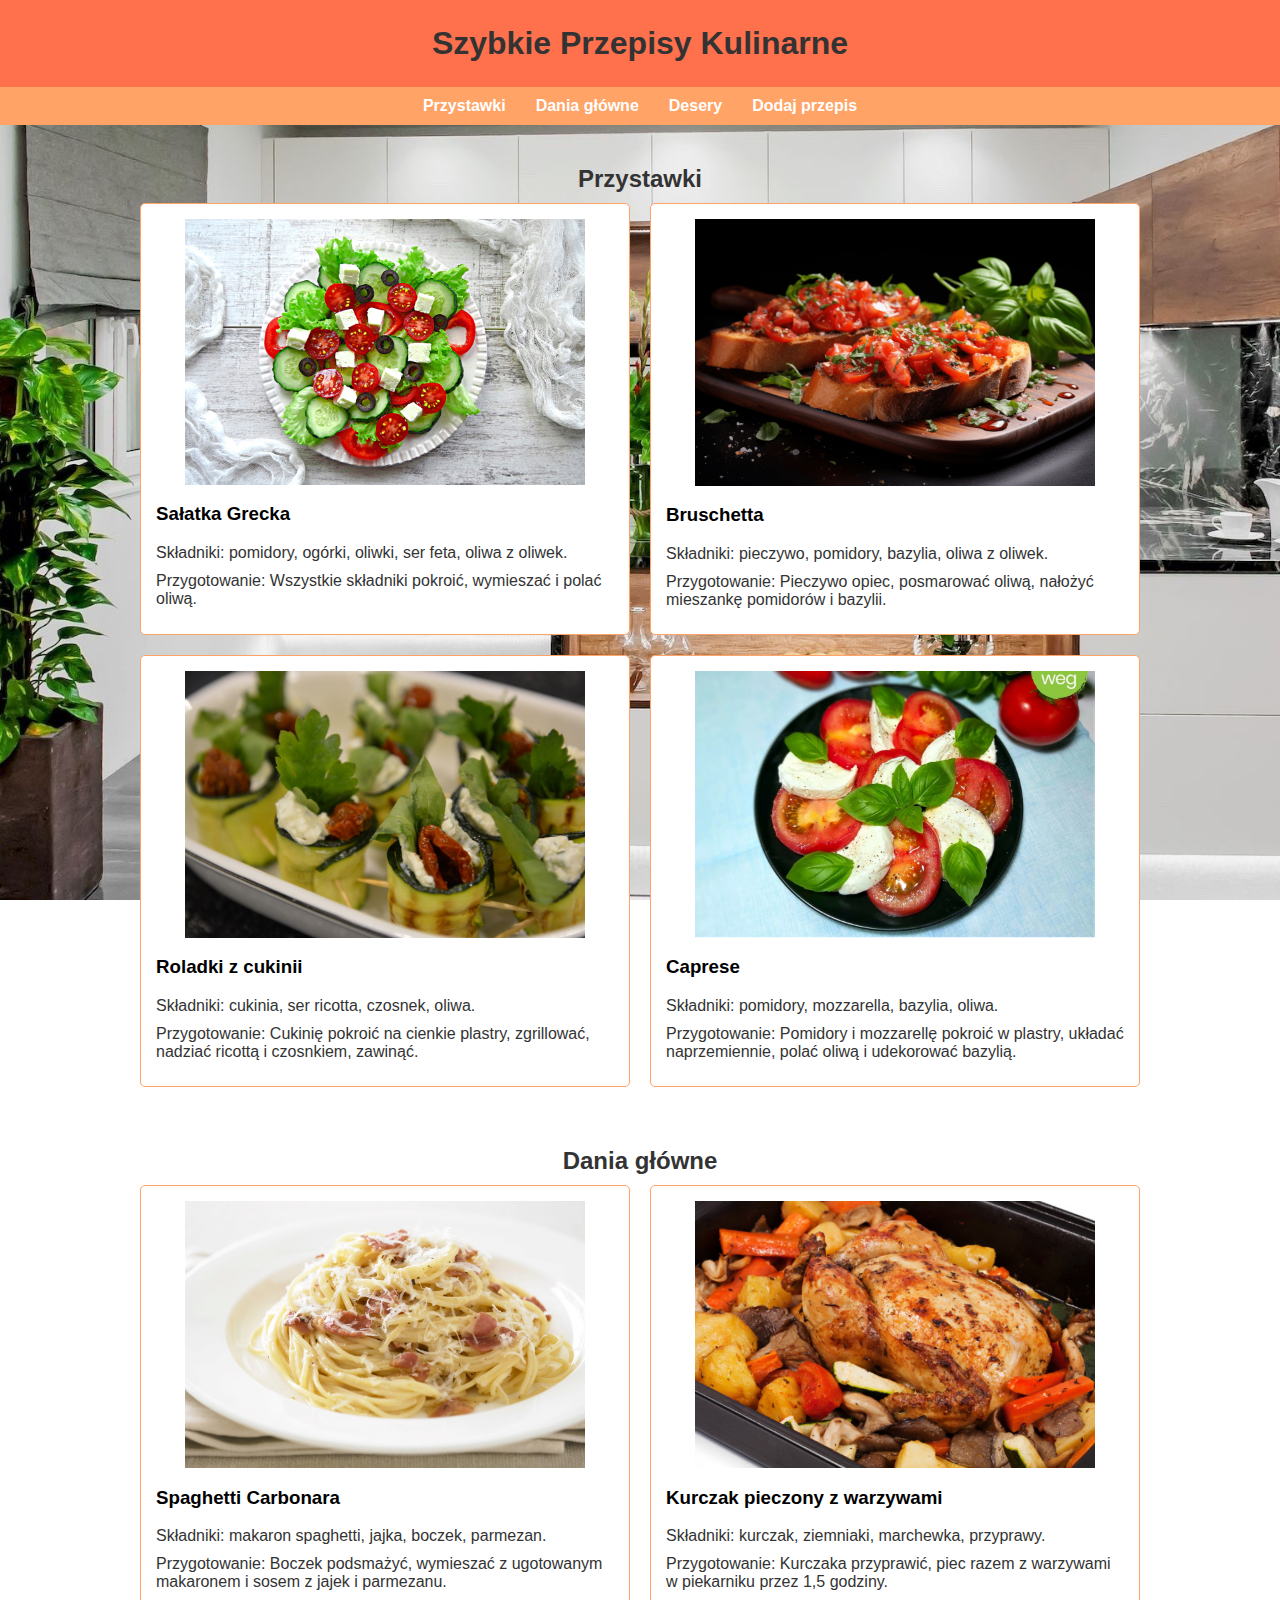
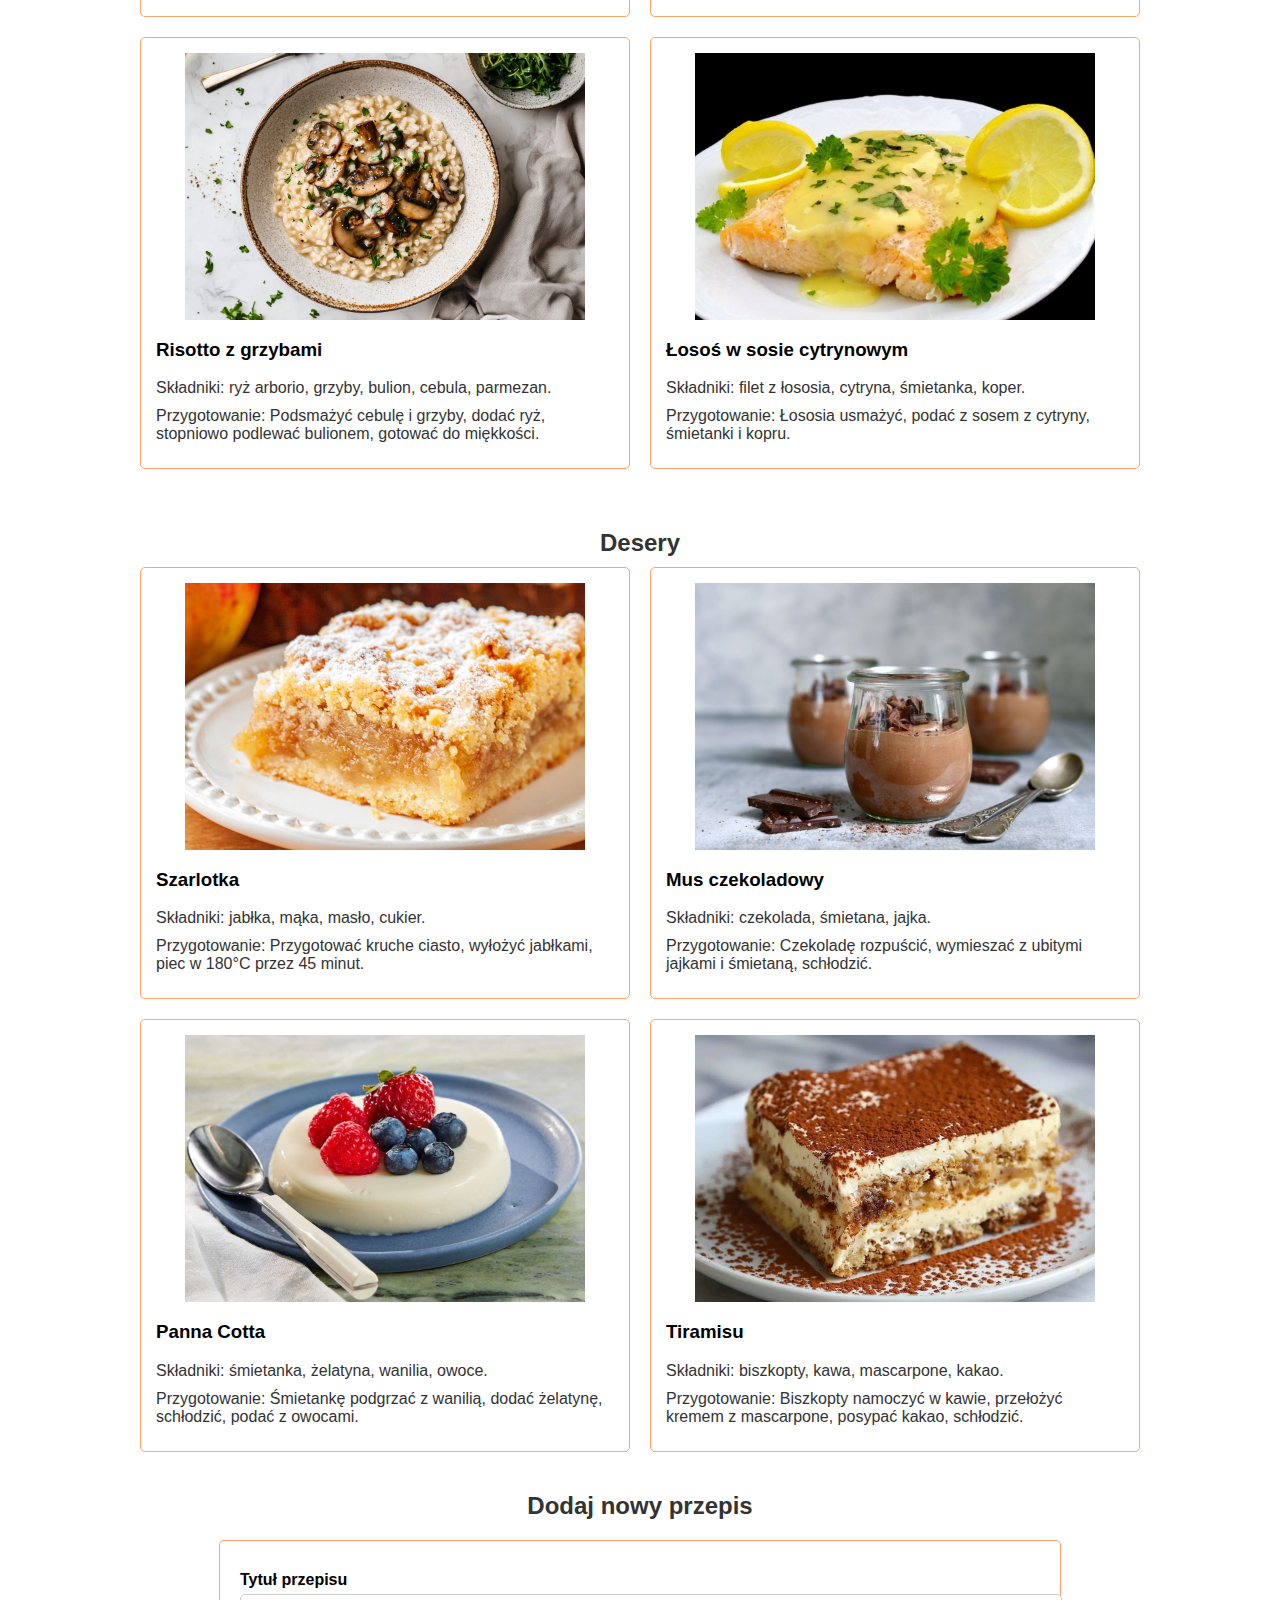
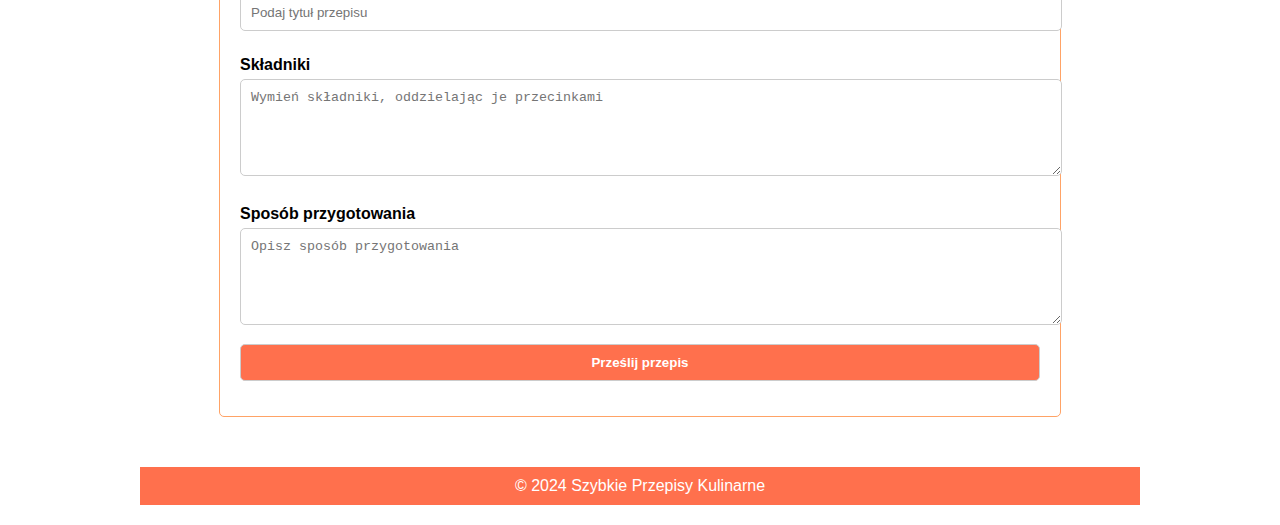
<file: index.html>
<!DOCTYPE html>
<html lang="pl">
<head>
    <meta charset="UTF-8">
    <meta name="viewport" content="width=device-width, initial-scale=1.0">
    <title>Szybkie Przepisy Kulinarne</title>
    <link rel="stylesheet" href="style.css">
</head>
<body>
    <header>
        <h1>Szybkie Przepisy Kulinarne</h1>
    </header>
    <nav>
        <a href="#przystawki">Przystawki</a>
        <a href="#dania-glowne">Dania główne</a>
        <a href="#desery">Desery</a>
        <a href="#formularz">Dodaj przepis</a>
    </nav>
    <section id="przystawki">
        <h2>Przystawki</h2>
        <div class="recipes">
            <div class="recipe">
                <a href="salatka-grecka.html">
                <img src="salatka.jpg" alt="Sałatka Grecka" width="400" class="center">
                </a>
                <h3>Sałatka Grecka</h3>
                <p>Składniki: pomidory, ogórki, oliwki, ser feta, oliwa z oliwek.</p>
                <p>Przygotowanie: Wszystkie składniki pokroić, wymieszać i polać oliwą.</p>
            </div>
            <div class="recipe">
                <a href="bruschetta.html">
                <img src="bruschetta-z-pomidorami.jpg" alt="Bruschetta" width="400" class="center">
                </a>
                <h3>Bruschetta</h3>
                <p>Składniki: pieczywo, pomidory, bazylia, oliwa z oliwek.</p>
                <p>Przygotowanie: Pieczywo opiec, posmarować oliwą, nałożyć mieszankę pomidorów i bazylii.</p>
            </div>
            <div class="recipe">
                <a href="rolada.html">
                <img src="rollady.jpg" alt="Roladki z cukinii" width="400" class="center">
                </a>
                <h3>Roladki z cukinii</h3>
                <p>Składniki: cukinia, ser ricotta, czosnek, oliwa.</p>
                <p>Przygotowanie: Cukinię pokroić na cienkie plastry, zgrillować, nadziać ricottą i czosnkiem, zawinąć.</p>
            </div>
            <div class="recipe">
                <a href="caprese.html">
                <img src="caprese.jpg" alt="Caprese" width="400" class="center">
                </a>
                <h3>Caprese</h3>
                <p>Składniki: pomidory, mozzarella, bazylia, oliwa.</p>
                <p>Przygotowanie: Pomidory i mozzarellę pokroić w plastry, układać naprzemiennie, polać oliwą i udekorować bazylią.</p>
            </div>
        </div>
    </section>
    <section id="dania-glowne">
        <h2>Dania główne</h2>
        <div class="recipes">
            <div class="recipe">
                <a href="carbonara.html">
                <img src="carbonara-sauce-28894-1 (1).jpg" alt="Spaghetti Carbonara" width="400" class="center">
                </a>
                <h3>Spaghetti Carbonara</h3>
                <p>Składniki: makaron spaghetti, jajka, boczek, parmezan.</p>
                <p>Przygotowanie: Boczek podsmażyć, wymieszać z ugotowanym makaronem i sosem z jajek i parmezanu.</p>
            </div>
            <div class="recipe">
                <a href="kurczak.html">
                <img src="kurczak.jpeg" alt="Kurczak pieczony z warzywami" width="400" class="center">
                </a>
                <h3>Kurczak pieczony z warzywami</h3>
                <p>Składniki: kurczak, ziemniaki, marchewka, przyprawy.</p>
                <p>Przygotowanie: Kurczaka przyprawić, piec razem z warzywami w piekarniku przez 1,5 godziny.</p>
            </div>
            <div class="recipe">
                <a href="risotto.html">
                <img src="risotto.jpg" alt="Risotto z grzybami" width="400" class="center">
                </a>
                <h3>Risotto z grzybami</h3>
                <p>Składniki: ryż arborio, grzyby, bulion, cebula, parmezan.</p>
                <p>Przygotowanie: Podsmażyć cebulę i grzyby, dodać ryż, stopniowo podlewać bulionem, gotować do miękkości.</p>
            </div>
            <div class="recipe">
                <a href="losos.html">
                <img src="losos.jpg" alt="Łosoś w sosie cytrynowym" width="400" class="center">
                </a>
                <h3>Łosoś w sosie cytrynowym</h3>
                <p>Składniki: filet z łososia, cytryna, śmietanka, koper.</p>
                <p>Przygotowanie: Łososia usmażyć, podać z sosem z cytryny, śmietanki i kopru.</p>
            </div>
        </div>
    </section>
    <section id="desery">
        <h2>Desery</h2>
        <div class="recipes">
            <div class="recipe">
                <a href="szarlotka.html">
                <img src="szarlotka-00_2.jpg" alt="Szarlotka" width="400" class="center">
                </a>   
                <h3>Szarlotka</h3>
                <p>Składniki: jabłka, mąka, masło, cukier.</p>
                <p>Przygotowanie: Przygotować kruche ciasto, wyłożyć jabłkami, piec w 180°C przez 45 minut.</p>
            </div>
            <div class="recipe">
                <a href="mus.html"> 
                <img src="mus.jpg" alt="Mus czekoladowy" width="400" class="center">
            </a>
                <h3>Mus czekoladowy</h3>
                <p>Składniki: czekolada, śmietana, jajka.</p>
                <p>Przygotowanie: Czekoladę rozpuścić, wymieszać z ubitymi jajkami i śmietaną, schłodzić.</p>
            </div>
            <div class="recipe">
                <a href="pana.html">
                <img src="pana.jpg" alt="Panna Cotta" width="400" class="center">
                </a>  
                <h3>Panna Cotta</h3>
                <p>Składniki: śmietanka, żelatyna, wanilia, owoce.</p>
                <p>Przygotowanie: Śmietankę podgrzać z wanilią, dodać żelatynę, schłodzić, podać z owocami.</p>
            </div>
            <div class="recipe">
                <a href="tiramsiu.html">
                <img src="tiramisu.jpg" alt="Tiramisu" width="400" class="center">
                </a>
                <h3>Tiramisu</h3>
                <p>Składniki: biszkopty, kawa, mascarpone, kakao.</p>
                <p>Przygotowanie: Biszkopty namoczyć w kawie, przełożyć kremem z mascarpone, posypać kakao, schłodzić.</p>
            </div>
        </div>
    <section id="formularz">
        <h2>Dodaj nowy przepis</h2>
        <div class="form-container">
            <div>
            <form action="submit_recipe.php" method="post">
                <label for="recipe-title">Tytuł przepisu</label>
                <input type="text" id="recipe-title" name="recipe-title" placeholder="Podaj tytuł przepisu" required>
                    
                <label for="recipe-ingredients">Składniki</label>
                <textarea id="recipe-ingredients" name="recipe-ingredients" rows="5" placeholder="Wymień składniki, oddzielając je przecinkami" required></textarea>
                    
                <label for="recipe-preparation">Sposób przygotowania</label>
                <textarea id="recipe-preparation" name="recipe-preparation" rows="5" placeholder="Opisz sposób przygotowania" required></textarea>
                    
                <button type="submit">Prześlij przepis</button>
            </form>
            </div>
        </div>
    </section>
    <footer>
        &copy; 2024 Szybkie Przepisy Kulinarne
    </footer>
</body>
</html>
</file>
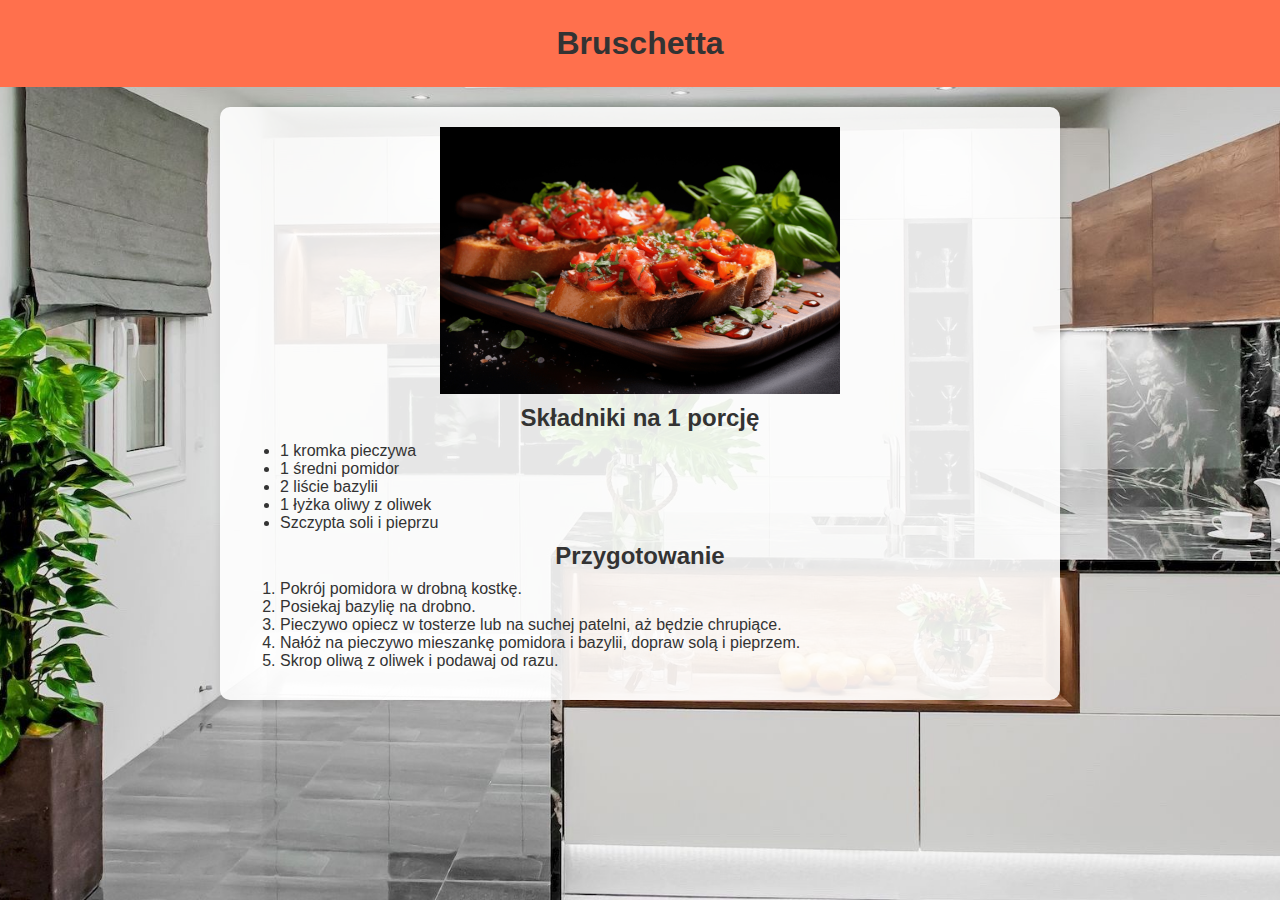
<file: bruschetta.html>
<!DOCTYPE html>
<html lang="pl">
<head>
    <meta charset="UTF-8">
    <meta name="viewport" content="width=device-width, initial-scale=1.0">
    <title>Bruschetta</title>
    <link rel="stylesheet" href="style.css">
</head>
<body>
    <header>
        <h1>Bruschetta</h1>
    </header>
    <div class="content-container">
        <img src="bruschetta-z-pomidorami.jpg" alt="Bruschetta" width="400" class="center">
        <h2>Składniki na 1 porcję</h2>
        <ul>
            <li>1 kromka pieczywa</li>
            <li>1 średni pomidor</li>
            <li>2 liście bazylii</li>
            <li>1 łyżka oliwy z oliwek</li>
            <li>Szczypta soli i pieprzu</li>
        </ul>
        <h2>Przygotowanie</h2>
        <ol>
            <li>Pokrój pomidora w drobną kostkę.</li>
            <li>Posiekaj bazylię na drobno.</li>
            <li>Pieczywo opiecz w tosterze lub na suchej patelni, aż będzie chrupiące.</li>
            <li>Nałóż na pieczywo mieszankę pomidora i bazylii, dopraw solą i pieprzem.</li>
            <li>Skrop oliwą z oliwek i podawaj od razu.</li>
        </ol>
    </div>
</body>
</html>
</file>
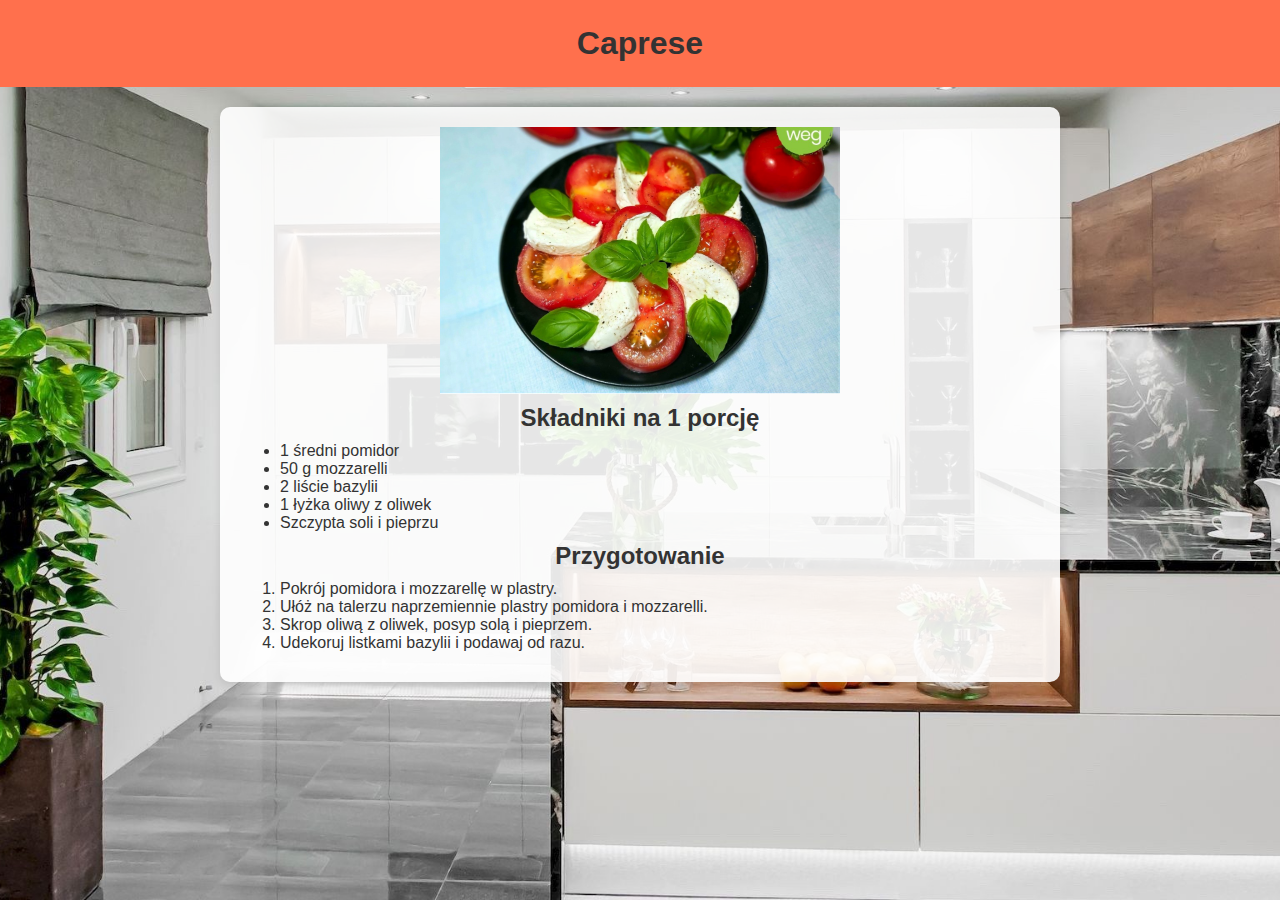
<file: caprese.html>
<!DOCTYPE html>
<html lang="pl">
<head>
    <meta charset="UTF-8">
    <meta name="viewport" content="width=device-width, initial-scale=1.0">
    <title>Caprese</title>
    <link rel="stylesheet" href="style.css">
</head>
<body>
    <header>
        <h1>Caprese</h1>
    </header>
    <div class="content-container">
        <img src="caprese.jpg" alt="Caprese" width="400" class="center">
        <h2>Składniki na 1 porcję</h2>
        <ul>
            <li>1 średni pomidor</li>
            <li>50 g mozzarelli</li>
            <li>2 liście bazylii</li>
            <li>1 łyżka oliwy z oliwek</li>
            <li>Szczypta soli i pieprzu</li>
        </ul>
        <h2>Przygotowanie</h2>
        <ol>
            <li>Pokrój pomidora i mozzarellę w plastry.</li>
            <li>Ułóż na talerzu naprzemiennie plastry pomidora i mozzarelli.</li>
            <li>Skrop oliwą z oliwek, posyp solą i pieprzem.</li>
            <li>Udekoruj listkami bazylii i podawaj od razu.</li>
        </ol>
    </div>
    </script>
</body>
</html>
</file>
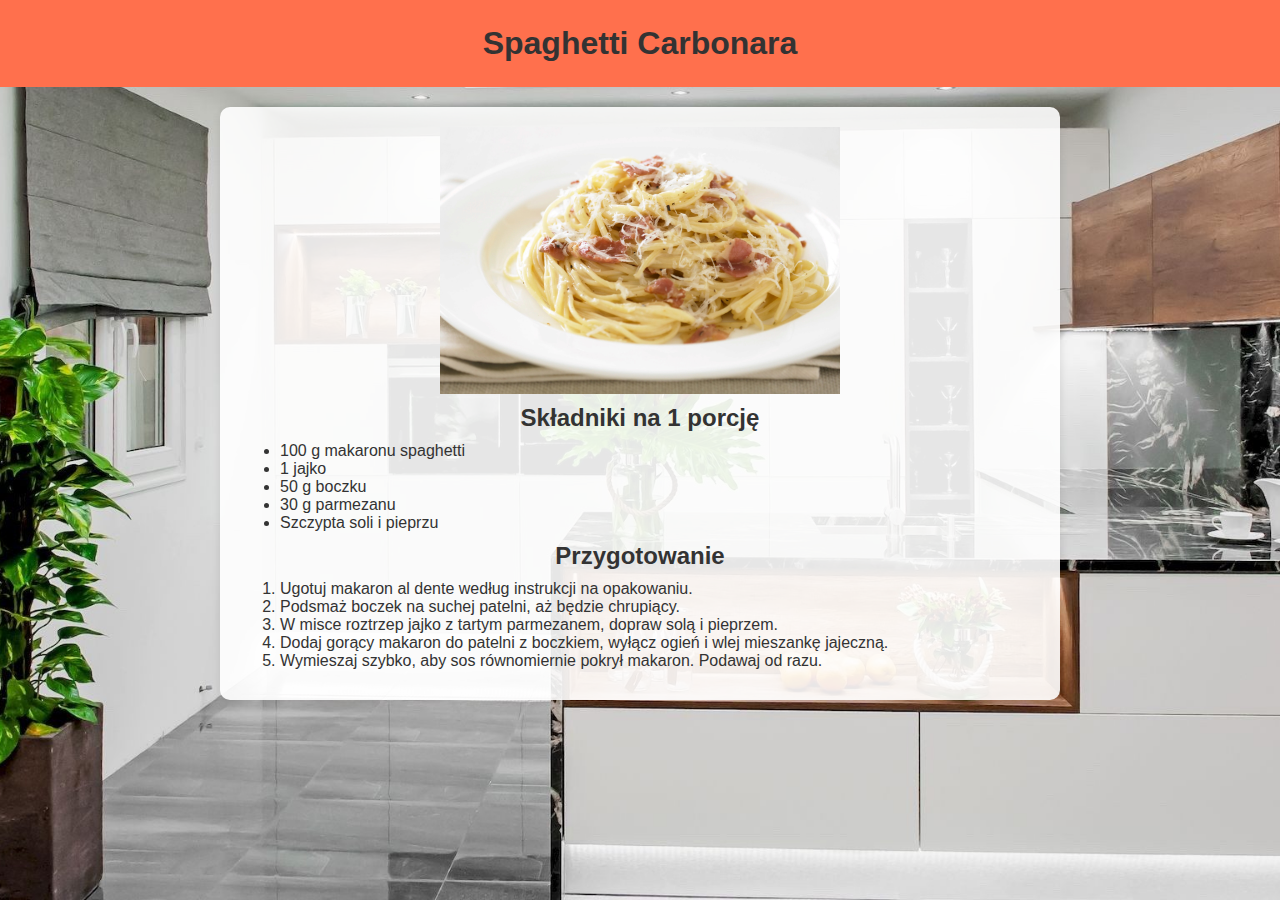
<file: carbonara.html>
<!DOCTYPE html>
<html lang="pl">
<head>
    <meta charset="UTF-8">
    <meta name="viewport" content="width=device-width, initial-scale=1.0">
    <title>Spaghetti Carbonara</title>
    <link rel="stylesheet" href="style.css">
</head>
<body>
    <header>
        <h1>Spaghetti Carbonara</h1>
    </header>
    <div class="content-container">
        <img src="carbonara-sauce-28894-1 (1).jpg" alt="Spaghetti Carbonara" width="400" class="center">
        <h2>Składniki na 1 porcję</h2>
        <ul>
            <li>100 g makaronu spaghetti</li>
            <li>1 jajko</li>
            <li>50 g boczku</li>
            <li>30 g parmezanu</li>
            <li>Szczypta soli i pieprzu</li>
        </ul>
        <h2>Przygotowanie</h2>
        <ol>
            <li>Ugotuj makaron al dente według instrukcji na opakowaniu.</li>
            <li>Podsmaż boczek na suchej patelni, aż będzie chrupiący.</li>
            <li>W misce roztrzep jajko z tartym parmezanem, dopraw solą i pieprzem.</li>
            <li>Dodaj gorący makaron do patelni z boczkiem, wyłącz ogień i wlej mieszankę jajeczną.</li>
            <li>Wymieszaj szybko, aby sos równomiernie pokrył makaron. Podawaj od razu.</li>
        </ol>
    </div>
</body>
</html>
</file>
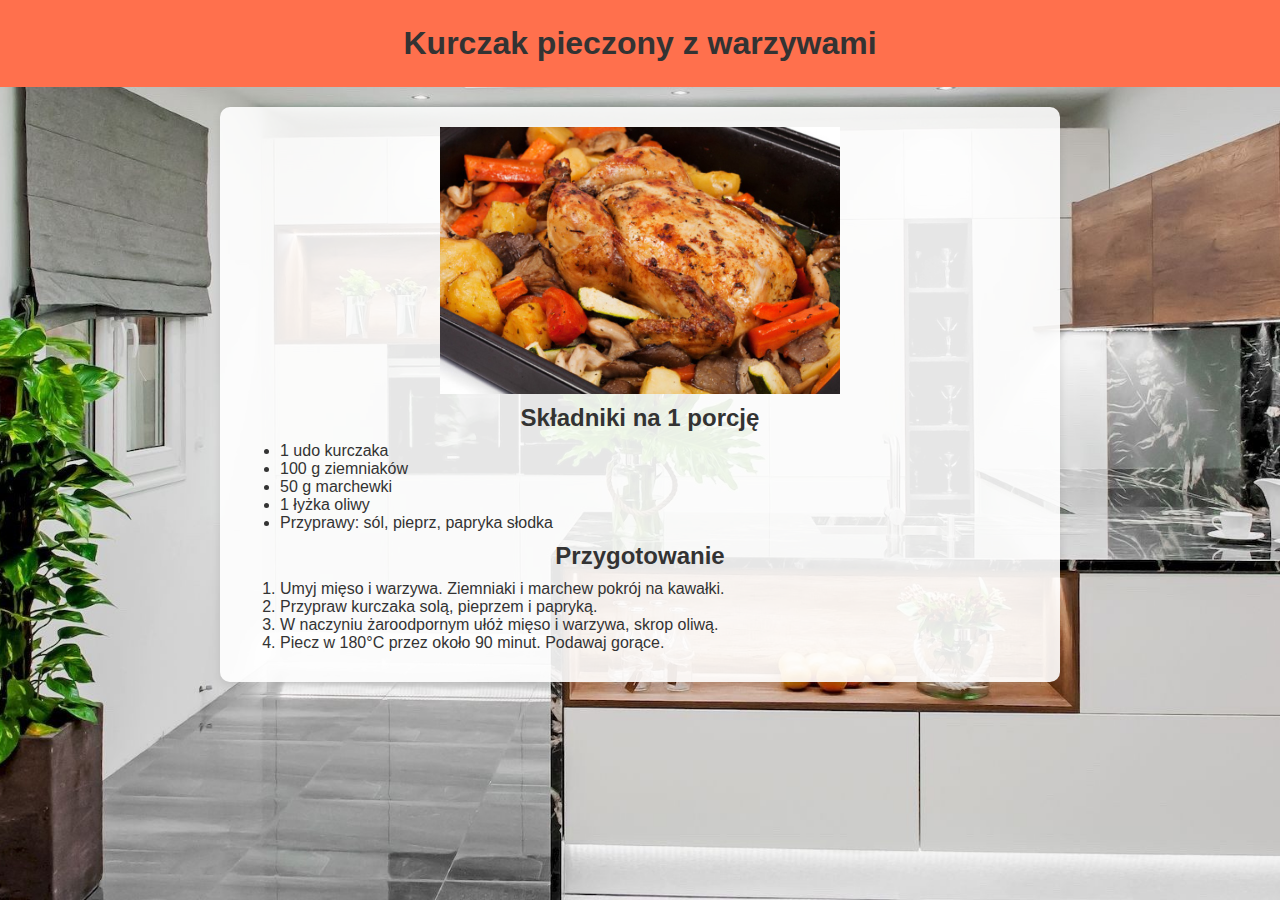
<file: kurczak.html>
<!DOCTYPE html>
<html lang="pl">
<head>
    <meta charset="UTF-8">
    <meta name="viewport" content="width=device-width, initial-scale=1.0">
    <title>Kurczak pieczony z warzywami</title>
    <link rel="stylesheet" href="style.css">
</head>
<body>
    <header>
        <h1>Kurczak pieczony z warzywami</h1>
    </header>
    <div class="content-container">
        <img src="kurczak.jpeg" alt="Kurczak pieczony z warzywami" width="400" class="center">
        <h2>Składniki na 1 porcję</h2>
        <ul>
            <li>1 udo kurczaka</li>
            <li>100 g ziemniaków</li>
            <li>50 g marchewki</li>
            <li>1 łyżka oliwy</li>
            <li>Przyprawy: sól, pieprz, papryka słodka</li>
        </ul>
        <h2>Przygotowanie</h2>
        <ol>
            <li>Umyj mięso i warzywa. Ziemniaki i marchew pokrój na kawałki.</li>
            <li>Przypraw kurczaka solą, pieprzem i papryką.</li>
            <li>W naczyniu żaroodpornym ułóż mięso i warzywa, skrop oliwą.</li>
            <li>Piecz w 180°C przez około 90 minut. Podawaj gorące.</li>
        </ol>
    </div>
</body>
</html>
</file>
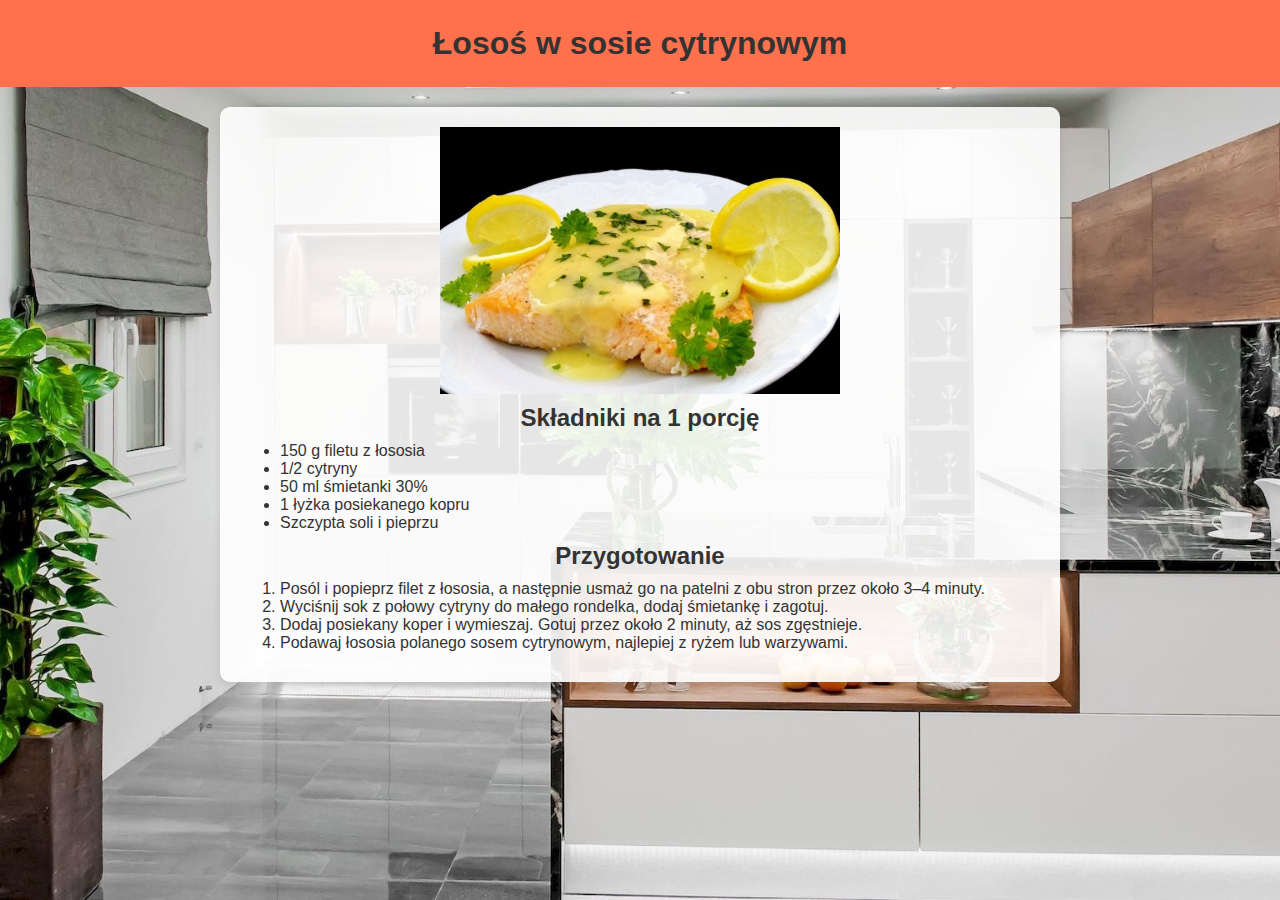
<file: losos.html>
<!DOCTYPE html>
<html lang="pl">
<head>
    <meta charset="UTF-8">
    <meta name="viewport" content="width=device-width, initial-scale=1.0">
    <title>Łosoś w sosie cytrynowym</title>
    <link rel="stylesheet" href="style.css">
</head>
<body>
    <header>
        <h1>Łosoś w sosie cytrynowym</h1>
    </header>
    <div class="content-container">
        <img src="losos.jpg" alt="Łosoś w sosie cytrynowym" width="400" class="center">
        <h2>Składniki na 1 porcję</h2>
        <ul>
            <li>150 g filetu z łososia</li>
            <li>1/2 cytryny</li>
            <li>50 ml śmietanki 30%</li>
            <li>1 łyżka posiekanego kopru</li>
            <li>Szczypta soli i pieprzu</li>
        </ul>
        <h2>Przygotowanie</h2>
        <ol>
            <li>Posól i popieprz filet z łososia, a następnie usmaż go na patelni z obu stron przez około 3–4 minuty.</li>
            <li>Wyciśnij sok z połowy cytryny do małego rondelka, dodaj śmietankę i zagotuj.</li>
            <li>Dodaj posiekany koper i wymieszaj. Gotuj przez około 2 minuty, aż sos zgęstnieje.</li>
            <li>Podawaj łososia polanego sosem cytrynowym, najlepiej z ryżem lub warzywami.</li>
        </ol>
    </div>
</body>
</html>
</file>
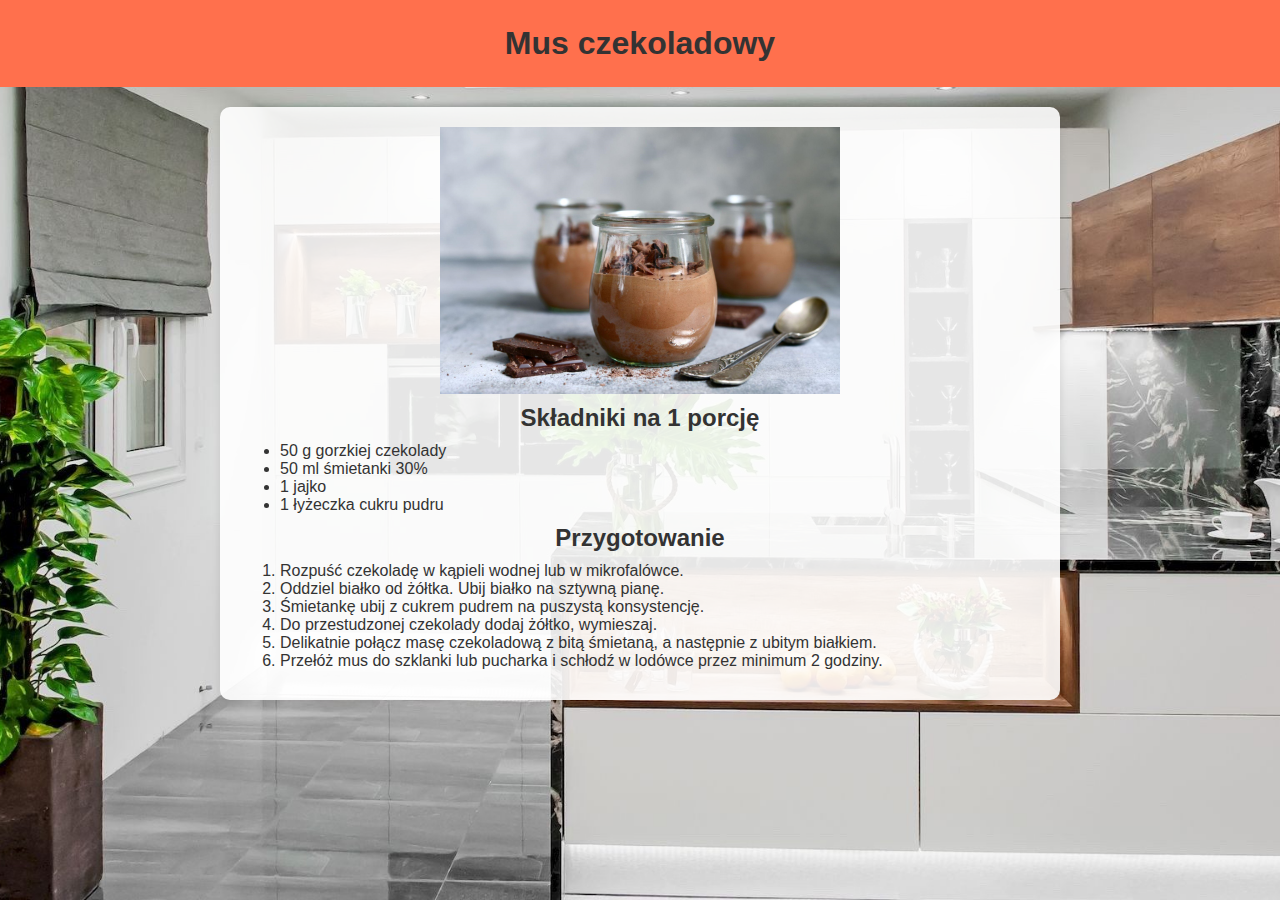
<file: mus.html>
<!DOCTYPE html>
<html lang="pl">
<head>
    <meta charset="UTF-8">
    <meta name="viewport" content="width=device-width, initial-scale=1.0">
    <title>Mus czekoladowy</title>
    <link rel="stylesheet" href="style.css">
</head>
<body>
    <header>
        <h1>Mus czekoladowy</h1>
    </header>
    <div class="content-container">
        <img src="mus.jpg" alt="Mus czekoladowy" width="400" class="center">
        <h2>Składniki na 1 porcję</h2>
        <ul>
            <li>50 g gorzkiej czekolady</li>
            <li>50 ml śmietanki 30%</li>
            <li>1 jajko</li>
            <li>1 łyżeczka cukru pudru</li>
        </ul>
        <h2>Przygotowanie</h2>
        <ol>
            <li>Rozpuść czekoladę w kąpieli wodnej lub w mikrofalówce.</li>
            <li>Oddziel białko od żółtka. Ubij białko na sztywną pianę.</li>
            <li>Śmietankę ubij z cukrem pudrem na puszystą konsystencję.</li>
            <li>Do przestudzonej czekolady dodaj żółtko, wymieszaj.</li>
            <li>Delikatnie połącz masę czekoladową z bitą śmietaną, a następnie z ubitym białkiem.</li>
            <li>Przełóż mus do szklanki lub pucharka i schłodź w lodówce przez minimum 2 godziny.</li>
        </ol>
    </div>
</body>
</html>
</file>
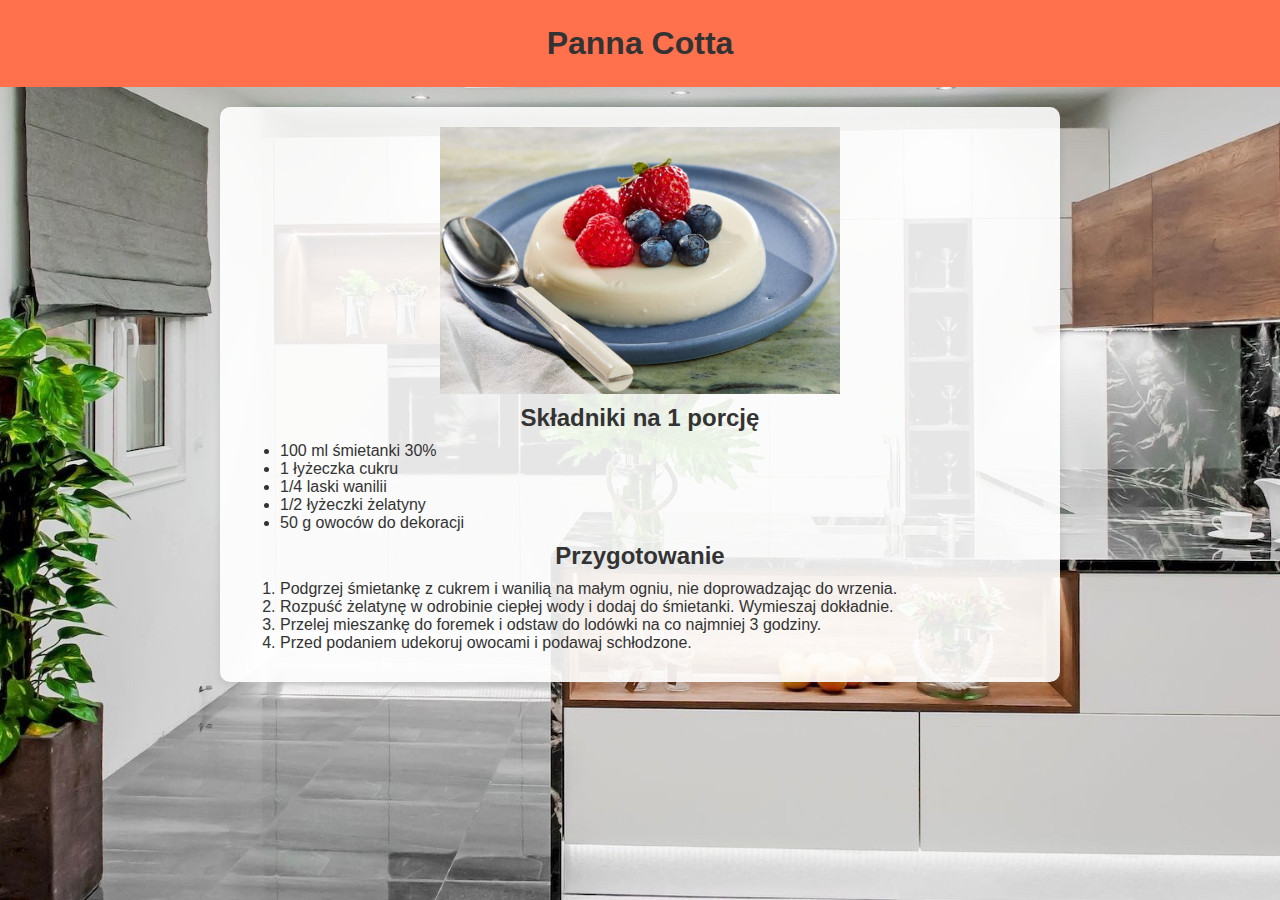
<file: pana.html>
<!DOCTYPE html>
<html lang="pl">
<head>
    <meta charset="UTF-8">
    <meta name="viewport" content="width=device-width, initial-scale=1.0">
    <title>Panna Cotta</title>
    <link rel="stylesheet" href="style.css">
</head>
<body>
    <header>
        <h1>Panna Cotta</h1>
    </header>
    <div class="content-container">
        <img src="pana.jpg" alt="Panna Cotta" width="400" class="center">
        <h2>Składniki na 1 porcję</h2>
        <ul>
            <li>100 ml śmietanki 30%</li>
            <li>1 łyżeczka cukru</li>
            <li>1/4 laski wanilii</li>
            <li>1/2 łyżeczki żelatyny</li>
            <li>50 g owoców do dekoracji</li>
        </ul>
        <h2>Przygotowanie</h2>
        <ol>
            <li>Podgrzej śmietankę z cukrem i wanilią na małym ogniu, nie doprowadzając do wrzenia.</li>
            <li>Rozpuść żelatynę w odrobinie ciepłej wody i dodaj do śmietanki. Wymieszaj dokładnie.</li>
            <li>Przelej mieszankę do foremek i odstaw do lodówki na co najmniej 3 godziny.</li>
            <li>Przed podaniem udekoruj owocami i podawaj schłodzone.</li>
        </ol>
    </div>
</body>
</html>
</file>
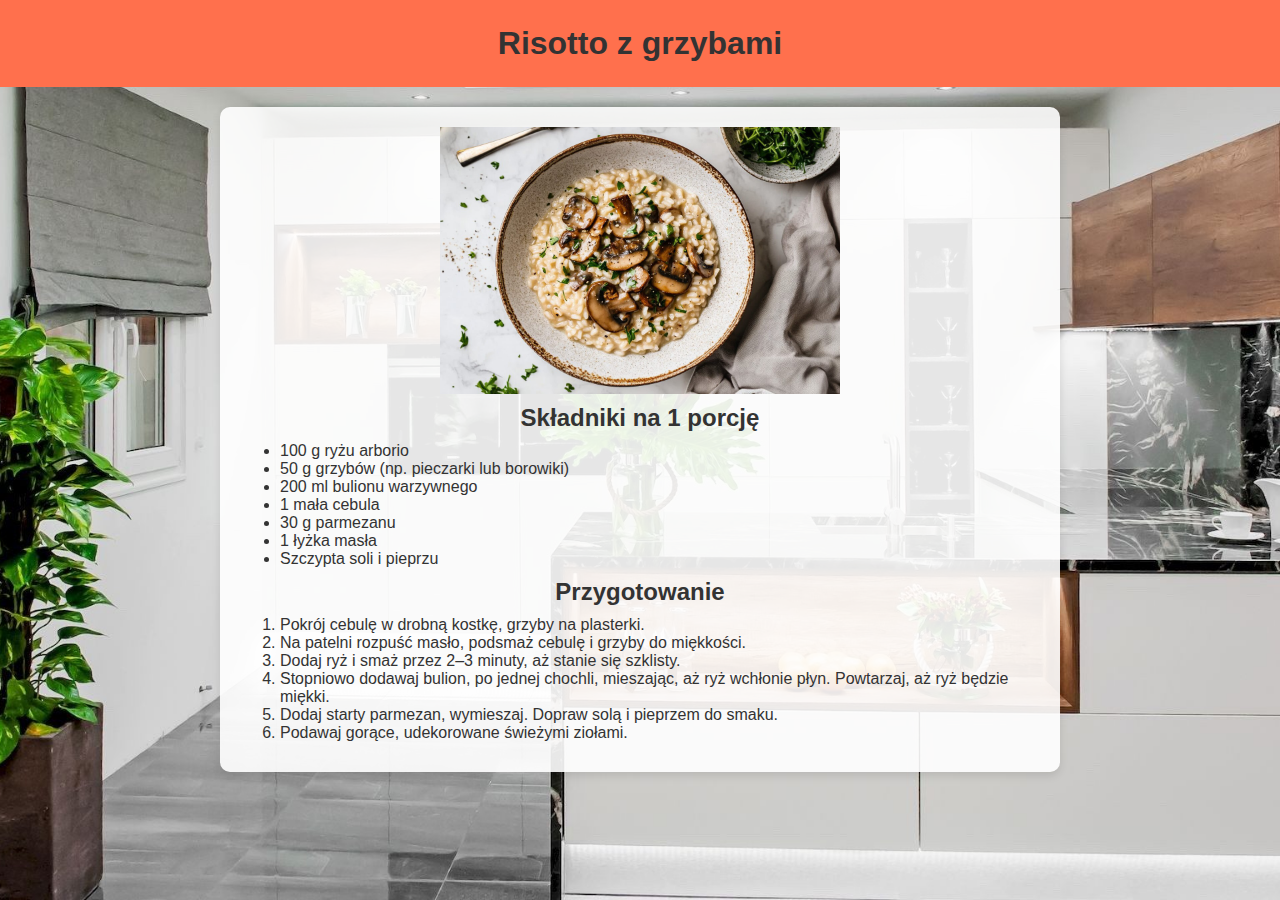
<file: risotto.html>
<!DOCTYPE html>
<html lang="pl">
<head>
    <meta charset="UTF-8">
    <meta name="viewport" content="width=device-width, initial-scale=1.0">
    <title>Risotto z grzybami</title>
    <link rel="stylesheet" href="style.css">
</head>
<body>
    <header>
        <h1>Risotto z grzybami</h1>
    </header>
    <div class="content-container">
        <img src="risotto.jpg" alt="Risotto z grzybami" width="400" class="center">
        <h2>Składniki na 1 porcję</h2>
        <ul>
            <li>100 g ryżu arborio</li>
            <li>50 g grzybów (np. pieczarki lub borowiki)</li>
            <li>200 ml bulionu warzywnego</li>
            <li>1 mała cebula</li>
            <li>30 g parmezanu</li>
            <li>1 łyżka masła</li>
            <li>Szczypta soli i pieprzu</li>
        </ul>
        <h2>Przygotowanie</h2>
        <ol>
            <li>Pokrój cebulę w drobną kostkę, grzyby na plasterki.</li>
            <li>Na patelni rozpuść masło, podsmaż cebulę i grzyby do miękkości.</li>
            <li>Dodaj ryż i smaż przez 2–3 minuty, aż stanie się szklisty.</li>
            <li>Stopniowo dodawaj bulion, po jednej chochli, mieszając, aż ryż wchłonie płyn. Powtarzaj, aż ryż będzie miękki.</li>
            <li>Dodaj starty parmezan, wymieszaj. Dopraw solą i pieprzem do smaku.</li>
            <li>Podawaj gorące, udekorowane świeżymi ziołami.</li>
        </ol>
    </div>
</body>
</html>
</file>
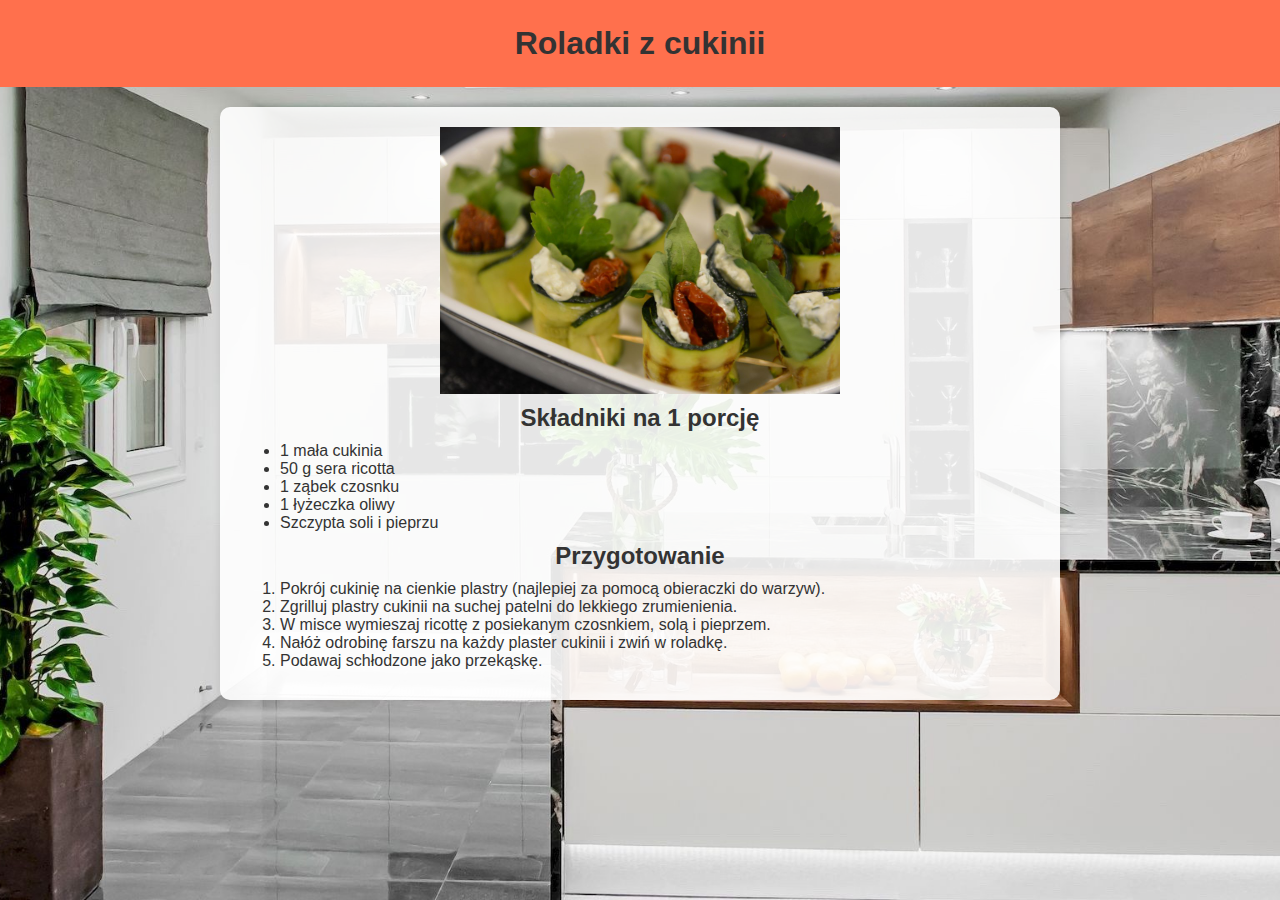
<file: rolada.html>
<!DOCTYPE html>
<html lang="pl">
<head>
    <meta charset="UTF-8">
    <meta name="viewport" content="width=device-width, initial-scale=1.0">
    <title>Roladki z cukinii</title>
    <link rel="stylesheet" href="style.css">
</head>
<body>
    <header>
        <h1>Roladki z cukinii</h1>
    </header>
    <div class="content-container">
        <img src="rollady.jpg" alt="Roladki z cukinii" width="400" class="center">
        <h2>Składniki na 1 porcję</h2>
        <ul>
            <li>1 mała cukinia</li>
            <li>50 g sera ricotta</li>
            <li>1 ząbek czosnku</li>
            <li>1 łyżeczka oliwy</li>
            <li>Szczypta soli i pieprzu</li>
        </ul>
        <h2>Przygotowanie</h2>
        <ol>
            <li>Pokrój cukinię na cienkie plastry (najlepiej za pomocą obieraczki do warzyw).</li>
            <li>Zgrilluj plastry cukinii na suchej patelni do lekkiego zrumienienia.</li>
            <li>W misce wymieszaj ricottę z posiekanym czosnkiem, solą i pieprzem.</li>
            <li>Nałóż odrobinę farszu na każdy plaster cukinii i zwiń w roladkę.</li>
            <li>Podawaj schłodzone jako przekąskę.</li>
        </ol>
    </div>
</body>
</html>
</file>
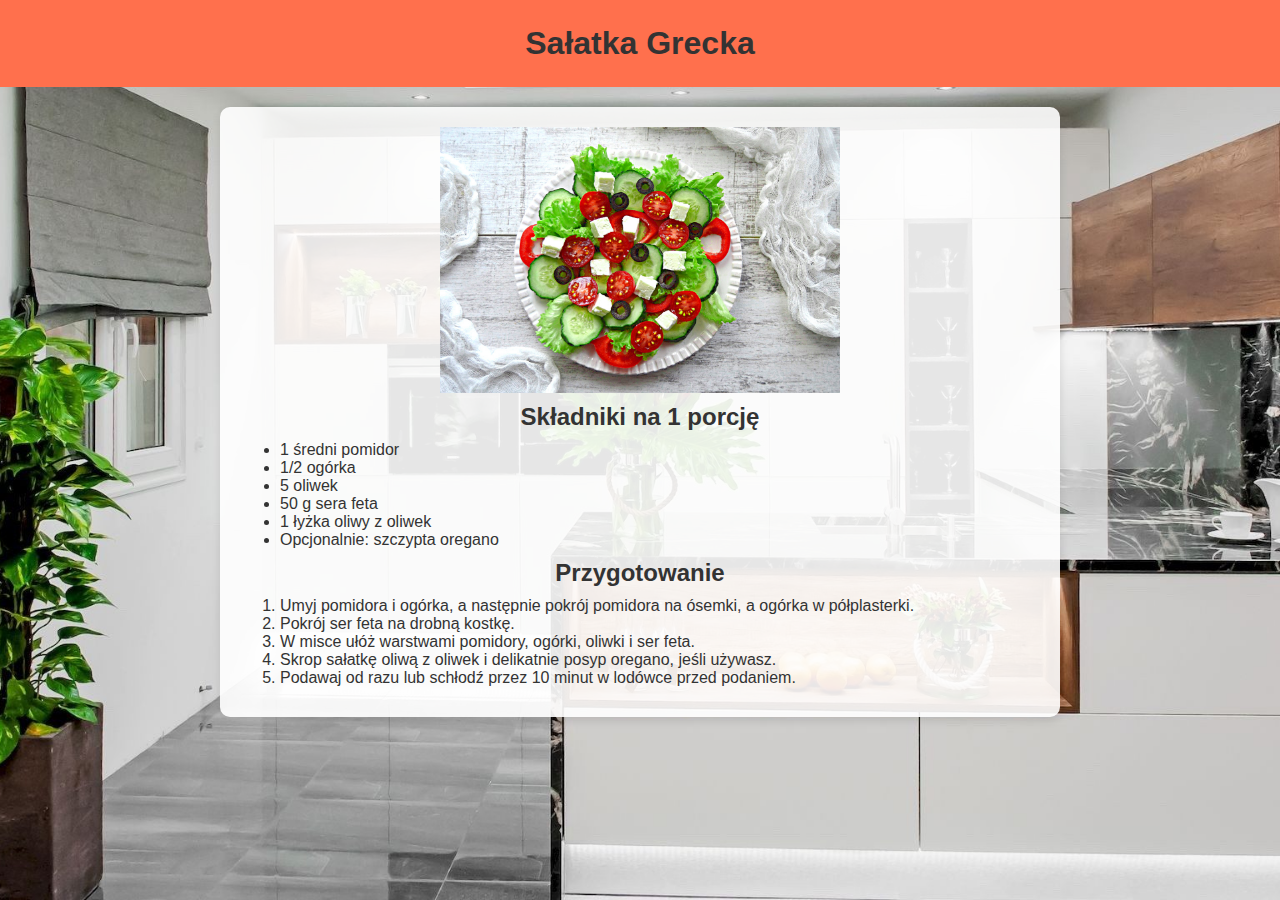
<file: salatka-grecka.html>
<!DOCTYPE html>
<html lang="pl">
<head>
    <meta charset="UTF-8">
    <meta name="viewport" content="width=device-width, initial-scale=1.0">
    <title>Sałatka Grecka</title>
    <link rel="stylesheet" href="style.css">
</head>
<body>
    <header>
        <h1>Sałatka Grecka</h1>
    </header>
    <div class="content-container">
        <img src="salatka.jpg" alt="Sałatka Grecka" width="400" class="center">
        <h2>Składniki na 1 porcję</h2>
        <ul>
            <li>1 średni pomidor</li>
            <li>1/2 ogórka</li>
            <li>5 oliwek</li>
            <li>50 g sera feta</li>
            <li>1 łyżka oliwy z oliwek</li>
            <li>Opcjonalnie: szczypta oregano</li>
        </ul>
        <h2>Przygotowanie</h2>
        <ol>
            <li>Umyj pomidora i ogórka, a następnie pokrój pomidora na ósemki, a ogórka w półplasterki.</li>
            <li>Pokrój ser feta na drobną kostkę.</li>
            <li>W misce ułóż warstwami pomidory, ogórki, oliwki i ser feta.</li>
            <li>Skrop sałatkę oliwą z oliwek i delikatnie posyp oregano, jeśli używasz.</li>
            <li>Podawaj od razu lub schłodź przez 10 minut w lodówce przed podaniem.</li>
        </ol>
    </div>
</body>
</html>
</file>
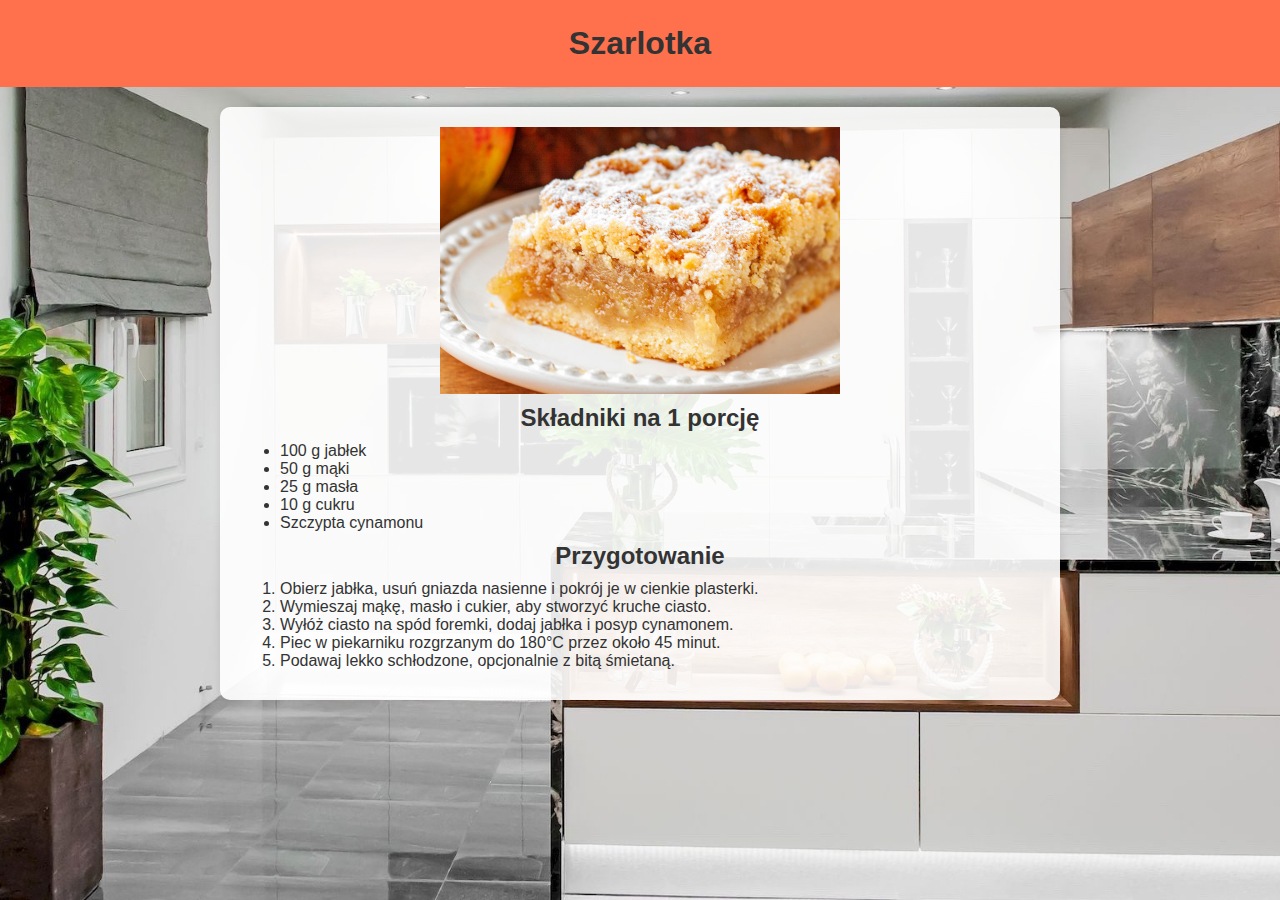
<file: szarlotka.html>
<!DOCTYPE html>
<html lang="pl">
<head>
    <meta charset="UTF-8">
    <meta name="viewport" content="width=device-width, initial-scale=1.0">
    <title>Szarlotka</title>
    <link rel="stylesheet" href="style.css">
</head>
<body>
    <header>
        <h1>Szarlotka</h1>
    </header>
    <div class="content-container">
        <img src="szarlotka-00_2.jpg" alt="Szarlotka" width="400" class="center">
        <h2>Składniki na 1 porcję</h2>
        <ul>
            <li>100 g jabłek</li>
            <li>50 g mąki</li>
            <li>25 g masła</li>
            <li>10 g cukru</li>
            <li>Szczypta cynamonu</li>
        </ul>
        <h2>Przygotowanie</h2>
        <ol>
            <li>Obierz jabłka, usuń gniazda nasienne i pokrój je w cienkie plasterki.</li>
            <li>Wymieszaj mąkę, masło i cukier, aby stworzyć kruche ciasto.</li>
            <li>Wyłóż ciasto na spód foremki, dodaj jabłka i posyp cynamonem.</li>
            <li>Piec w piekarniku rozgrzanym do 180°C przez około 45 minut.</li>
            <li>Podawaj lekko schłodzone, opcjonalnie z bitą śmietaną.</li>
        </ol>
    </div>
</body>
</html>
</file>
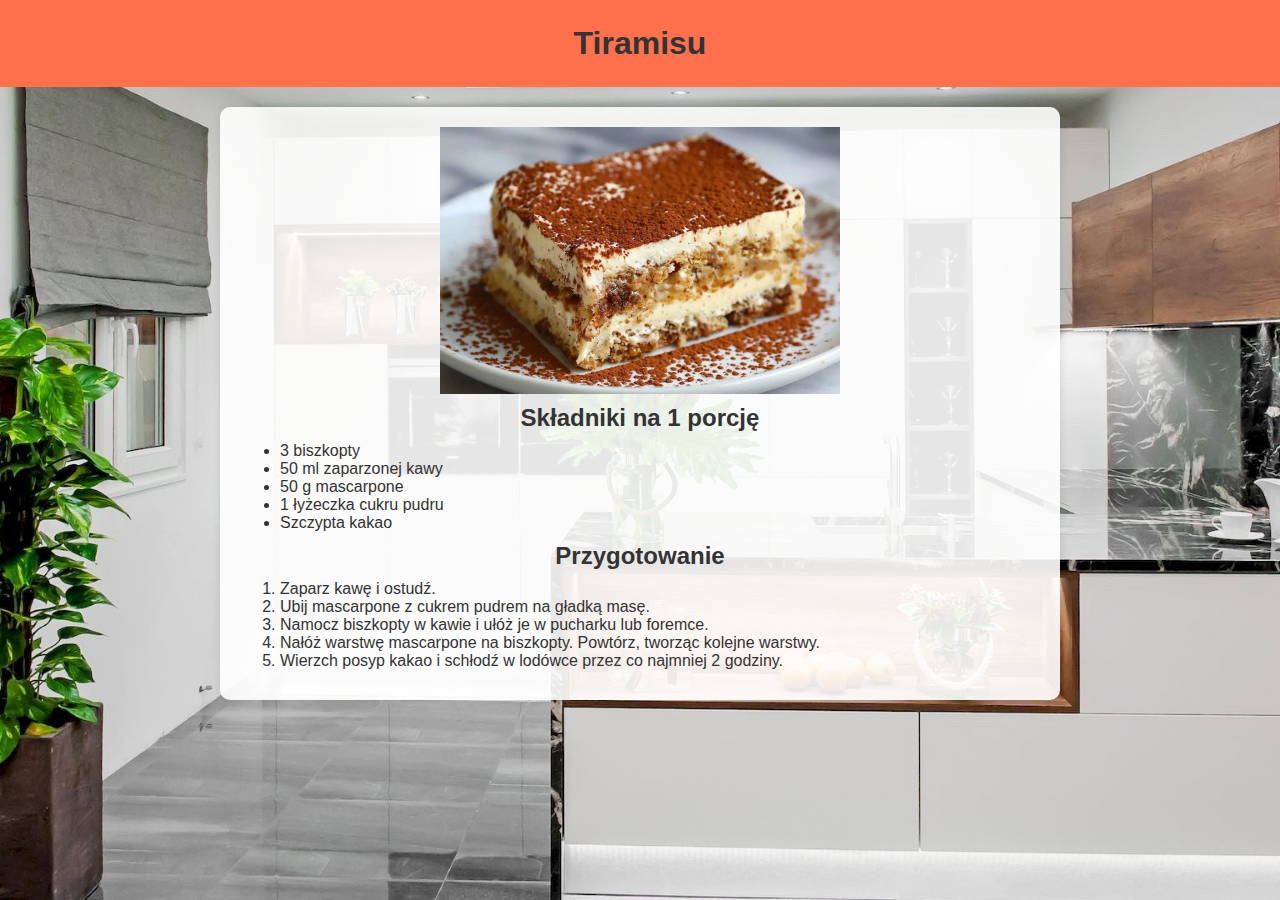
<file: tiramsiu.html>
<!DOCTYPE html>
<html lang="pl">
<head>
    <meta charset="UTF-8">
    <meta name="viewport" content="width=device-width, initial-scale=1.0">
    <title>Tiramisu</title>
    <link rel="stylesheet" href="style.css">
</head>
<body>
    <header>
        <h1>Tiramisu</h1>
    </header>
    <div class="content-container">
        <img src="tiramisu.jpg" alt="Tiramisu" width="400" class="center">
        <h2>Składniki na 1 porcję</h2>
        <ul>
            <li>3 biszkopty</li>
            <li>50 ml zaparzonej kawy</li>
            <li>50 g mascarpone</li>
            <li>1 łyżeczka cukru pudru</li>
            <li>Szczypta kakao</li>
        </ul>
        <h2>Przygotowanie</h2>
        <ol>
            <li>Zaparz kawę i ostudź.</li>
            <li>Ubij mascarpone z cukrem pudrem na gładką masę.</li>
            <li>Namocz biszkopty w kawie i ułóż je w pucharku lub foremce.</li>
            <li>Nałóż warstwę mascarpone na biszkopty. Powtórz, tworząc kolejne warstwy.</li>
            <li>Wierzch posyp kakao i schłodź w lodówce przez co najmniej 2 godziny.</li>
        </ol>
    </div>
</body>
</html>
</file>
<file: style.css>
body {
    font-family: Arial, sans-serif;
    margin: 0;
    padding: 0;
    background-image: url(bianco-crema-1920x1080.jpg);
    background-repeat: no-repeat;
    background-size: cover;
    background-attachment: fixed;
    background-position: center;
    height: 100vh;
}
header {
    background-color: #ff704d;
    padding: 15px 10px;
    color: white;
    text-align: center;
}
nav {
    display: flex;
    justify-content: center;
    background-color: #ffa366;
    padding: 10px 0;
}
nav a {
    margin: 0 15px;
    text-decoration: none;
    color: white;
    font-weight: bold;
}
nav a:hover {
    text-decoration: underline;
}
section {
    padding: 20px;
    margin: 10px auto;
    max-width: 1000px;
}
h2 {
    color: #ff704d;
    text-align: center;
}
.recipes {
    display: flex;
    flex-wrap: wrap;
    gap: 20px;
    justify-content: space-between;
}
.recipe {
    flex: 1 1 48%;
    box-sizing: border-box;
    padding: 15px;
    border: 1px solid #ffa366;
    border-radius: 5px;
    background-color: #fff;
}
footer {
        background-color: #ff704d;
        color: white;
        text-align: center;
        padding: 10px 0;
        width: 100%;
        position: relative;
        box-sizing: border-box;
        margin: 0;
}
.center {
    display: block;
    margin-left: auto;
    margin-right: auto;
  }
  .form-container {
    padding: 20px;
    margin: 20px auto;
    max-width: 800px;
    border: 1px solid #ffa366;
    border-radius: 5px;
    background-color: #fff;
}
.form-container h2 {
    color: #ff704d;
    text-align: center;
}
form label {
    display: block;
    margin: 10px 0 5px;
    font-weight: bold;
}
form input, form textarea, form button {
    width: 100%;
    padding: 10px;
    margin-bottom: 15px;
    border: 1px solid #ccc;
    border-radius: 5px;
}
form button {
    background-color: #ff704d;
    color: white;
    font-weight: bold;
    cursor: pointer;
}
form button:hover {
    background-color: #ffa366;
}
.content-container {
    background-color: rgba(255, 255, 255, 0.9);
    padding: 20px;
    margin: 20px auto;
    max-width: 800px;
    border-radius: 10px;
    box-shadow: 0 4px 8px rgba(0, 0, 0, 0.1);
}
h1, h2, ul, ol, p {
    margin: 10px 0;
    color: #333;
}
</file>
